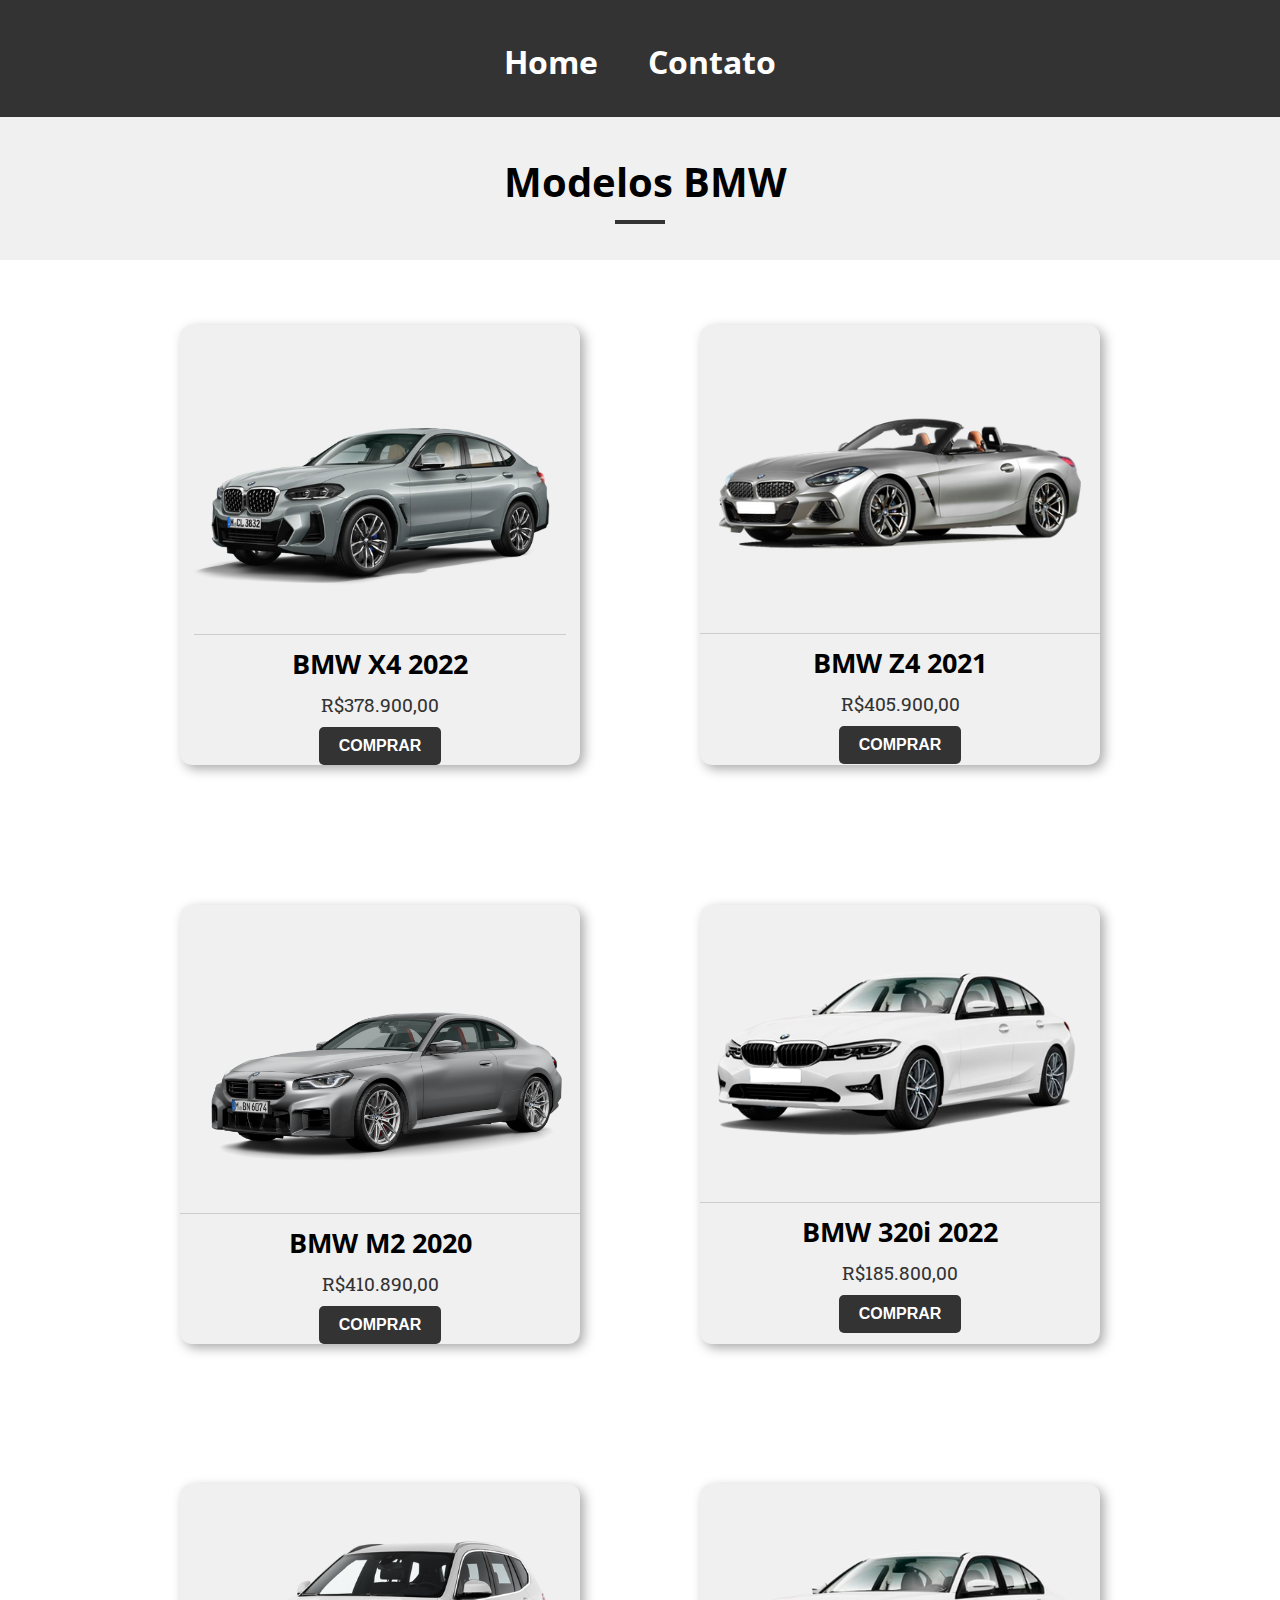
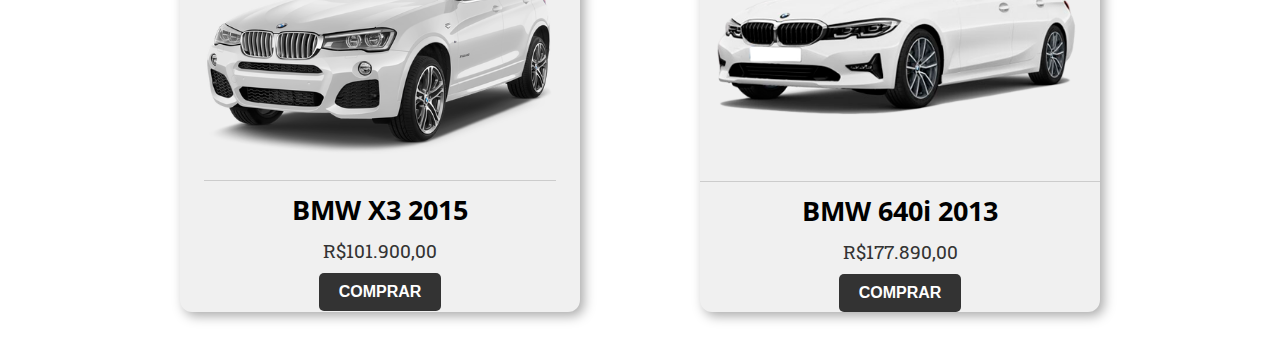
<file: Tela T-car/carros.bmw.html>
<!DOCTYPE html>
<html lang="en">
<head>
    <meta charset="UTF-8">
    <meta name="viewport" content="width=device-width, initial-scale=1.0">
    <link rel="stylesheet" href="style.css">
    <title>Carros BMW</title>
</head>
<body>
    <header>
        <nav class="barra_navegacao">
            <ul>
                <li><a href="index.html">Home</a></li>
                <li><a href="index.html #contato">Contato</a></li>
            </ul>
        </nav>
    </header>

    <section class="faixa_divisoria_bmw">
        <h1>Modelos BMW</h1>
    </section>

    <div class="tela_carros_bmw">
        <div class="card_carros_bmw">
            <img class="bmwx4_modelos" src="bmw_2022_inicio.png" alt="imagem de uma bmw prata 4 portas">
            <h1>BMW X4 2022</h1>
            <span>R$378.900,00</span>
            <a href="bmw.html"><button class="botao_comprar">Comprar</button></a>
        </div>
    
        <div class="card_carros_bmw">
            <img class="bmwz4_modelos" src="bmwz4_2021.png" alt="imagem de uma bmw cinza 4 portas">
            <h1>BMW Z4 2021</h1>
            <span>R$405.900,00</span>
            <a href="bmwz4.html"><button class="botao_comprar">Comprar</button></a>
        </div>

        <div class="card_carros_bmw">
            <img class="bmwm2_modelos" src="bmwm2_2020.png" alt="imagem de uma bmw branco 4 portas">
            <h1>BMW M2 2020</h1>
            <span>R$410.890,00</span>
            <a href="bmwm2.html"><button class="botao_comprar">Comprar</button></a>
        </div>

        <div class="card_carros_bmw">
            <img class="bmw320i_modelos" src="bmw320i_2020.png" alt="imagem de uma bmw preta 4 portas">
            <h1>BMW 320i 2022</h1>
            <span>R$185.800,00</span>
            <a href="bmw320i.html"><button class="botao_comprar">Comprar</button></a>
        </div>

        <div class="card_carros_bmw">
            <img class="bmwx3_modelos" src="bmwx3_2015.webp" alt="imagem de uma bmw branca 4 portas">
            <h1>BMW X3 2015</h1>
            <span>R$101.900,00</span>
            <a href="bmwx3.html"><button class="botao_comprar">Comprar</button></a>
        </div>

        <div class="card_carros_bmw">
            <img class="bmw640i_modelos" src="bmw320i_2020.png" alt="imagem de uma bmw preta 4 portas">
            <h1>BMW 640i 2013</h1>
            <span>R$177.890,00</span>
            <a href="bmw320i.html"><button class="botao_comprar">Comprar</button></a>
        </div>
    
    
    
    </div>   

</body>
</html>
</file>
<file: Tela T-car/style.css>
@import url('https://fonts.googleapis.com/css2?family=Open+Sans:ital,wght@0,300..800;1,300..800&display=swap');
@import url('https://fonts.googleapis.com/css2?family=Roboto+Slab:wght@100..900&display=swap');

* {
    margin: 0;
    padding: 0;
    box-sizing: border-box;
   /* border: 1px solid red;*/
}

body {
    height: 100%;
    width: 100%;
    font-family: 'Open Sans', sans-serif;
}

header {
    background-color: #333;
    width: 100%;
    height: fit-content;
    position: fixed;
    top: 0;
    height: 13%;
    z-index: 1000; /*propriedade para as imagens não sobrepor a barra de navegação*/
}

.barra_navegacao {
    display: flex;
    justify-content: center;
    padding: 20px 0;
}

.barra_navegacao ul {
    list-style: none;
    display: flex;
    gap: 20px;
    padding: 0;
    margin: 0;
}

.barra_navegacao ul li a {
    color: white;
    text-decoration: none;
    font-weight: bold;
    padding: 10px 15px;
    transition: background-color 0.3s, color 0.3s;
}

.barra_navegacao ul li a:hover {
    background-color: #f00;
    color: white;
}

textarea{
  resize: none; /* para manter a text area fixa o tamanho */
}

.tela_inicial {
    display: flex;
    align-items: center;
    text-align: center;
    flex-wrap: wrap;
    justify-content: center;
    margin: 5%;
    font-size: 3.75rem; 
    margin-top: 15%;   
}

.subtitulo {
    line-height: 1.3;
    font-size: 40px;
}

.imagem_carro_inicio {
    width: 40%;
    margin: 0 auto;
}

.faixa_divisoria {
    background-color: #f0f0f0; 
    /* padding: 80px 0; Espaçamento interno para a faixa divisória */
    padding-top: 80px;
    padding-bottom: 40px;
    margin-bottom: 65px;
}

.faixa_divisoria::before {
    content: "";
    display: block;
    height: 4px;
    background-color: #333;
    width: 50px;
    margin: 0 auto 20px auto; /* Espaçamento automático para centralizar */
}

.faixa_divisoria h1{
    font-size: 40px;
    text-align: center;
    margin-top: -90px;
    margin-left: 20px;
}

/* ----------------------------------------------- CONTEÚDO ------------------------------------------------------------- */
.carros_inicio
{
    display: flex;
    gap: 80px; /* Espaçamento entre os cards */
    flex-wrap: wrap; /* Permite que os cards se ajustem em várias linhas, se necessário */
    justify-content: center;
}

.card_carros
{
    background-color: #f0f0f0;
    min-width: 400px;
    max-width: 400px;
    height: 240px;
    border-radius: 12px;
    box-shadow: 4px 4px 12px #aaa;
}

.card_carros div 
{
  display: flex;
  width: 400px;
  flex-direction: column;
  justify-content: center;
  align-items: center;
  gap: 4px;
  height: 50%;
}

.card_carros h1 
{
  font-size: 1.7rem;
  text-align: center;
}

.card_carros span 
{
    font-size: 1.2rem; 
    color: #333;
    margin-bottom: 10px;
    font-family: "Roboto Slab", serif;
}

.hb20_2023_inicio
{
    width: 80%;
}

.corolla_2022_inicio
{
    width: 85%;
}

.onix_2023_inicio
{
    width: 66%;
}

.evoque_2024_inicio
{
    width: 64%;
}

.bmw_2022_inicio
{
    width: 68%;
}

.audia7_2021_inicio
{
    width: 71%;
}

.botao_comprar
{
  background-color: #000;
  border: none;
  padding: 15px;
  width: 100%;
  color: #fff;
  font-size: 1rem;
  font-weight: bold;
  border-radius: 4px;
  text-transform: uppercase;
}

.botao_comprar:hover
{
  background-color: #242424;
  cursor: pointer;
}

/* -------------------------------------------------------------SMALL------------------------------------------------------------- */

@media (min-width: 576px) {
  .imagem_carro_inicio {
    width: 60%;
    margin: 20px auto;
  }
  .card_carros {
    width: 60%;
    margin: 20px auto;
  }
}

/* -------------------------------------------------------------MEDIUM------------------------------------------------------------- */
@media (min-width: 768px) {
  .imagem_carro_inicio {
    width: 60%;
    margin: 40px auto;
  }
  .card_carros {
    width: 20%;
    margin: 15px;
  }
}

/* -------------------------------------------------------------LARGE PLUS------------------------------------------------------------- */
@media (min-width: 992px) {
  .barra_navegacao{
    padding: 40px 0px;
    font-size: 2rem;
  }

  .tela_inicial{
    justify-content: center;
  }
  .texto_tela_inicial{
    display: flex;
    flex-direction: column;
  }

  .tela_inicial h1{
    font-size: 10rem;
  }

  .imagem_carro_inicio {
    width: 40%;
    margin: 0 0 0 120px;
  }
  .carros_inicio{
    justify-content: space-evenly;
  }

  .card_carros div{
    width: 100%;    
    margin-top: -90px;
  }

  .card_carros {
    margin-bottom: 20px;
    max-width: 500px;
    height: 60%;
    width: 25%;
    padding-bottom: 15px;    
  }
}
/* -------------------------------------------------------------MARCAS------------------------------------------------------------- */

.marcas {
  display: flex;
  justify-content: space-evenly;
  align-items: center;
  gap: 15px; /* Adiciona espaçamento entre as imagens */
}

.marcas img {
  width: auto;
  max-height: 250px; /* Ajuste o tamanho conforme necessário */
  background: transparent; /* Garante que o fundo da imagem seja transparente */
  box-shadow: none; /* Remove a sombra da imagem */
  border: none; /* Remove qualquer borda que possa estar aplicada */
  transition: transform 0.3s, box-shadow 0.3s; /* Adiciona uma transição de 0.3 segundos para os estilos */
  cursor: pointer; /* Muda o cursor do mouse para uma mão */
}

.marcas img:hover {
  transform: scale(1.1); /* Aumenta o tamanho da imagem em 10% */
  box-shadow: 0 0 10px rgba(0, 0, 0, 0.5); /* Adiciona uma sombra à imagem */
}


.marca_bmw {
  width: 20%;
  margin-bottom: 15%;
  clip-path: circle(40% at center); /* Ajuste o valor para melhor clipagem */
}

.marca_audi {
  width: 250%;
  margin-bottom: 40%;
  margin-top: 10%;
  clip-path: circle(50% at center); /* Ajuste o valor para melhor clipagem */
}

.marca_toyota {
  width: 13%;
  margin-bottom: 5%;
  clip-path: circle(50% at center); /* Ajuste o valor para melhor clipagem */
}

.marca_hyundai {
  width: 9%;
  margin-bottom: 5%;
  clip-path: circle(43% at center); /* Ajuste o valor para melhor clipagem */
}
/* -------------------------------------------------------------MARCAS------------------------------------------------------------- */
.contato {
  display: flex;
  align-items: center;
  gap: 20px;
}

.folder_contato {
  width: 40%;
  margin-top: -50px;
}

.texto_contato {
  font-size: 2.3rem;
  line-height: 1.5;
  align-items: center;
}

.texto_contato strong {
  display: block;
  margin-bottom: 10px;
  font-size: 2.8rem;
}

/* Rodapé */
.footer {
  background-color: #333;
  color: #fff;
  padding: 20px 0;
}

.footer.container {
  max-width: 1200px;
  margin: 0 auto;
  padding: 20px;
}

.footer.row {
  display: flex;
  flex-wrap: wrap;
  justify-content: space-between;
}

.footer.col-md-4 {
  flex-basis: 33.33%;
  margin: 20px;
}

.footer h4 {
  margin-top: 0;
}

.footer ul {
  list-style: none;
  padding: 0;
  margin: 0;
}

.footer li {
  margin-bottom: 10px;
}

.footer a {
  color: #fff;
  text-decoration: none;
}

.footer a:hover {
  color: #ccc;
}

.copyright {
  background-color: #222;
  padding: 10px;
  text-align: center;
  font-size: 14px;
}
/* -------------------------------------------------------------FORMULARIO------------------------------------------------------------- */

.content
{
  display:flex;
  justify-content:right;
  flex-direction: row;
}  

.ctt
{
  width: 100%;
  max-width: 500px;
}

.form{
  display: flex;
  flex-direction: column;
}

.field
{
  padding:30px;
  margin-bottom:26px;
  border: 5px solid #DDD; 
  border-radius: 10px;
}

textarea
{
  height: 100px;
} 


/* -------------------------------------------------------------Compra------------------------------------------------------------- */
/* -------------------------------------------------------------HB20------------------------------------------------------------- */
.compra_hb20{
  display: flex;
  align-items: center;
  margin-top: 15%;
  margin-right: 5%;
}

.compra_hb20 img {
  max-width: 60%;
  height: auto;
  margin-right: 10px;
  width: 50%;
  margin-left: 8%;
}

.compra_hb20 h1 {
  font-size: 3.2rem;
  margin-bottom: 15px;
}

.compra_hb20 span {
  font-size: 2.0rem;
  color: #333;
   margin-bottom: 15px;
}

.texto_compra_hb20{
  display: flex;
  flex-direction: column;
}

.icone_wpp{
  margin-top: 15px;
  margin-left: 1%;
}

.descricao_hb20 {
  margin-top: 2%;
}

.descricao_hb20 h3 {
  font-size: 1.5rem;
  margin-bottom: 10px;
}

.descricao_hb20 p {
  font-size: 1.1rem;
  line-height: 1.6;
  color: #555;
}
/* -------------------------------------------------------------Corolla------------------------------------------------------------- */
.compra_corolla{
  display: flex;
  align-items: center;
  margin-top: 15%;
  margin-right: 5%;
}

.compra_corolla img {
  max-width: 60%;
  height: auto;
  margin-right: 5%;
  width: 50%;
  gap: 20%;
  margin-left: 7%;
}

.compra_corolla h1 {
  font-size: 3.2rem;
  margin-bottom: 10px;
}

.compra_corolla span {
  font-size: 2.0rem;
  color: #333;
   margin-bottom: 10px;
}

.texto_compra_corolla{
  display: flex;
  flex-direction: column;
}

.descricao_corolla {
  margin-top: 5%;
}

.descricao_corolla h3 {
  font-size: 1.5rem;
  margin-bottom: 10px;
}

.descricao_corolla p {
  font-size: 1.1rem;
  line-height: 1.6;
  color: #555;
}
  /* -------------------------------------------------------------Onix------------------------------------------------------------- */
  .compra_onix{
    display: flex;
    align-items: center;
    margin-top: 15%;
    margin-right: 5%;
  }
  
  .compra_onix img {
    max-width: 60%;
    height: auto;
    margin-right: 5%;
    width: 100%;
    gap: 20%;
    margin-left: 7%;
  }
  
  .compra_onix h1 {
    font-size: 3.2rem;
    margin-bottom: 10px;
  }
  
  .compra_onix span {
    font-size: 2.0rem;
    color: #333;
     margin-bottom: 10px;
  }
  
  .texto_compra_onix{
    display: flex;
    flex-direction: column;
  }
  
  .descricao_onix {
    margin-top: 5%;
  }
  
  .descricao_onix h3 {
    font-size: 1.5rem;
    margin-bottom: 10px;
  }
  
  .descricao_onix p {
    font-size: 1.1rem;
    line-height: 1.6;
    color: #555;
  }
  /* -------------------------------------------------------------Evoque------------------------------------------------------------- */
  .compra_evoque{
    display: flex;
    align-items: center;
    margin-top: 15%;
    margin-right: 5%;
  }
  
  .compra_evoque img {
    max-width: 60%;
    height: auto;
    margin-right: 5%;
    width: 100%;
    gap: 20%;
    margin-left: 7%;
  }
  
  .compra_evoque h1 {
    font-size: 3.2rem;
    margin-bottom: 10px;
  }
  
  .compra_evoque span {
    font-size: 2.0rem;
    color: #333;
     margin-bottom: 10px;
  }
  
  .texto_compra_evoque{
    display: flex;
    flex-direction: column;
  }
  
  .descricao_evoque {
    margin-top: 5%;
  }
  
  .descricao_evoque h3 {
    font-size: 1.5rem;
    margin-bottom: 10px;
  }
  
  .descricao_evoque p {
    font-size: 1.0rem;
    line-height: 1.6;
    color: #555;
  }
   /* -------------------------------------------------------------BMW------------------------------------------------------------- */
   .compra_bmw{
    display: flex;
    align-items: center;
    margin-top: 15%;
    margin-right: 5%;
  }
  
  .compra_bmw img {
    max-width: 60%;
    height: auto;
    margin-right: 5%;
    width: 100%;
    gap: 20%;
    margin-left: 7%;
  }
  
  .compra_bmw h1 {
    font-size: 3.2rem;
    margin-bottom: 10px;
  }
  
  .compra_bmw span {
    font-size: 2.0rem;
    color: #333;
     margin-bottom: 10px;
  }
  
  .texto_compra_bmw{
    display: flex;
    flex-direction: column;
  }
  
  .descricao_bmw {
    margin-top: 5%;
  }
  
  .descricao_bmw h3 {
    font-size: 1.5rem;
    margin-bottom: 10px;
  }
  
  .descricao_bmw p {
    font-size: 1.0rem;
    line-height: 1.6;
    color: #555;
  }
   /* -------------------------------------------------------------audi------------------------------------------------------------- */
   .compra_audi{
    display: flex;
    align-items: center;
    margin-top: 15%;
    margin-right: 5%;
  }
  
  .compra_audi h1 {
    font-size: 3.2rem;
    margin-bottom: 10px;
  }
  
  .compra_audi span {
    font-size: 2.0rem;
    color: #333;
     margin-bottom: 10px;
  }
  
  .texto_compra_audi{
    display: flex;
    flex-direction: column;
  }
  
  .descricao_audi {
    margin-top: 5%;
  }
  
  .descricao_audi h3 {
    font-size: 1.5rem;
    margin-bottom: 10px;
  }
  
  .descricao_audi p {
    font-size: 1.0rem;
    line-height: 1.6;
    color: #555;
  }
 /* -------------------------------------------------------------Tela Modelos Audi------------------------------------------------------------- */
 .tela_carros_audi {
  display: flex;
  gap: 120px; /* Espaçamento entre os cards */
  flex-wrap: wrap; /* Permite que os cards se ajustem em várias linhas, se necessário */
  justify-content: center;
  padding: 20px;
}

.card_carros_audi {
  background-color: #f0f0f0;
  min-width: 400px;
  max-width: 400px;
  border-radius: 12px;
  box-shadow: 4px 4px 12px #aaa;
  overflow: hidden;
  display: flex;
  flex-direction: column;
  align-items: center;
  margin-bottom: 20px; /* Adicionado margem inferior nos cards */
}

.card_carros_audi img {
  height: auto;
  border-bottom: 1px solid #ccc;
}

.card_content {
  display: flex;
  flex-direction: column;
  align-items: center;
  padding: 10px;
}

.card_carros_audi h1 {
  font-size: 1.7rem;
  text-align: center;
  margin: 10px 0;
}

.card_carros_audi span {
  font-size: 1.2rem;
  color: #333;
  margin-bottom: 10px;
  font-family: "Roboto Slab", serif;
}

.botao_comprar {
  background-color: #333;
  color: white;
  border: none;
  padding: 10px 20px;
  border-radius: 5px;
  cursor: pointer;
}

.botao_comprar:hover {
  background-color: #555;
}

.audia3_sportback_modelos{
  width: 95%;

}

.audia7_2021_modelos{
  width: 100%;
  
}

.audiq3_sportback_modelos{
  width: 90%;
  margin-top: 16%;
}

.audirs5_modelos{
  width: 85%;
  margin-top: 3%;
}

.audia4_modelos{
  width: 85%;
}

.audirs_modelos{
  width: 85%;
}

.faixa_divisoria_audi {
  background-color: #f0f0f0; 
  /* padding: 80px 0; Espaçamento interno para a faixa divisória */
  padding-top: 220px;
  padding-bottom: 40px;
  margin-bottom: 45px;
}

.faixa_divisoria_audi::before {
  content: "";
  display: block;
  height: 4px;
  background-color: #333;
  width: 50px;
  margin: 0 auto 20px auto; /* Espaçamento automático para centralizar */
}

.faixa_divisoria_audi h1{
  font-size: 40px;
  text-align: center;
  margin-top: -90px;
  margin-left: 20px;
  margin-right: 10px;
}
/* -------------------------------------------------------------Ajuste Imagem Tela Compra Modelos Audi ------------------------------------------------------------- */
.audia7_compra{
  height: auto;
  margin-right: 5%;
  width: 50%;
  gap: 20%;
  margin-left: 7%;
}

.audia3_compra{
  height: auto;
  margin-right: 5%;
  width: 140%;
  gap: 20%;
  margin-left: 10%;
}

.audiq3_compra{
  height: auto;
  margin-right: 5%;
  width: 100%;
  gap: 20%;
  margin-left: 10%;
  margin-top: 3%;
}

.audirs5_compra{
  height: auto;
  margin-right: 5%;
  width: 140%;
  gap: 20%;
  margin-left: 13%;
  margin-top: 2%;
}

.audia4_compra{
  height: auto;
  margin-right: 5%;
  width: 140%;
  gap: 20%;
  margin-left: 13%;
}

.audirs_compra{
  height: auto;
  margin-right: 5%;
  width: 140%;
  gap: 20%;
  margin-left: 13%;
}

/* -------------------------------------------------------------Tela Modelos BMW------------------------------------------------------------- */
.tela_carros_bmw {
  display: flex;
  gap: 120px; /* Espaçamento entre os cards */
  flex-wrap: wrap; /* Permite que os cards se ajustem em várias linhas, se necessário */
  justify-content: center;
  padding: 20px;
}

.card_carros_bmw {
  background-color: #f0f0f0;
  min-width: 400px;
  max-width: 400px;
  border-radius: 12px;
  box-shadow: 4px 4px 12px #aaa;
  overflow: hidden;
  display: flex;
  flex-direction: column;
  align-items: center;
  margin-bottom: 20px; /* Adicionado margem inferior nos cards */
}

.card_carros_bmw img {
  height: auto;
  border-bottom: 1px solid #ccc;
}

.card_content {
  display: flex;
  flex-direction: column;
  align-items: center;
  padding: 10px;
}

.card_carros_bmw h1 {
  font-size: 1.7rem;
  text-align: center;
  margin: 10px 0;
}

.card_carros_bmw span {
  font-size: 1.2rem;
  color: #333;
  margin-bottom: 10px;
  font-family: "Roboto Slab", serif;
}

.botao_comprar {
  background-color: #333;
  color: white;
  border: none;
  padding: 10px 20px;
  border-radius: 5px;
  cursor: pointer;
}

.bmwx4_modelos{
  width: 93%;
  margin-top: 12%;
}

.bmwz4_modelos{
  width: 100%;
  margin-top: 2%;
}

.bmwm2_modelos{
  width: 119%;
  margin-top: 10%;
}

.bmw320i_modelos{
  width: 100%;
}

.bmwx3_modelos{
  width: 88%;
  margin-top: 8%;
}

.bmw640i_modelos{
  width: 100%;
}


.faixa_divisoria_bmw {
  background-color: #f0f0f0; 
  /* padding: 80px 0; Espaçamento interno para a faixa divisória */
  padding-top: 220px;
  padding-bottom: 40px;
  margin-bottom: 45px;
}

.faixa_divisoria_bmw::before {
  content: "";
  display: block;
  height: 4px;
  background-color: #333;
  width: 50px;
  margin: 0 auto 20px auto; /* Espaçamento automático para centralizar */
}

.faixa_divisoria_bmw h1{
  font-size: 40px;
  text-align: center;
  margin-top: -90px;
  margin-left: 20px;
  margin-right: 10px;
}



/* -------------------------------------------------------------Tela compra BMW------------------------------------------------------------- */
.compra_bmw{
  display: flex;
  align-items: center;
  margin-top: 15%;
  margin-right: 5%;
}

.compra_bmw h1 {
  font-size: 3.2rem;
  margin-bottom: 10px;
}

.compra_bmw span {
  font-size: 2.0rem;
  color: #333;
   margin-bottom: 10px;
}

.texto_compra_bmw{
  display: flex;
  flex-direction: column;
}

.descricao_bmw {
  margin-top: 5%;
}

.descricao_bmw h3 {
  font-size: 1.5rem;
  margin-bottom: 10px;
}

.descricao_bmw p {
  font-size: 1.0rem;
  line-height: 1.6;
  color: #555;
}
/* -------------------------------------------------------------Ajuste Imagem Tela Modelos BMW ------------------------------------------------------------- */
.bmwz4_compra{
  height: auto;
  margin-right: 5%;
  width: 140%;
  gap: 20%;
  margin-left: 13%;
}

.bmwm2_compra{
  height: auto;
  margin-right: 5%;
  width: 140%;
  gap: 20%;
  margin-left: 18%;
}

.bmw320i_compra{
  height: auto;
  margin-right: 5%;
  width: 140%;
  gap: 20%;
  margin-left: 18%;
}

/*---------------------------------------------------------------------- Telas Modelo Toyota ------------------------------------------------------------------------*/

.tela_carros_toyota {
  display: flex;
  gap: 120px; /* Espaçamento entre os cards */
  flex-wrap: wrap; /* Permite que os cards se ajustem em várias linhas, se necessário */
  justify-content: center;
  padding: 20px;
  align-items: center;
}


.card_carros_toyota {
  background-color: #f0f0f0;
  min-width: 400px;
  max-width: 400px;
  border-radius: 12px;
  box-shadow: 4px 4px 12px #aaa;
  overflow: hidden;
  display: flex;
  flex-direction: column;
  align-items: center;
  margin-bottom: 20px; /* Adicionado margem inferior nos cards */
}

.card_carros_toyota img {
  height: auto;
  border-bottom: 1px solid #ccc;
  width: 100%; /* Ajustado para ocupar 100% da largura do card */
}

.card_content {
  display: flex;
  flex-direction: column;
  align-items: center;
  padding: 10px;
}

.card_carros_toyota h1 {
  font-size: 1.7rem;
  text-align: center;
  margin: 10px 0;
}

.card_carros_toyota span {
  font-size: 1.2rem;
  color: #333;
  margin-bottom: 10px;
  font-family: "Roboto Slab", serif;
}

.botao_comprar {
  background-color: #333;
  color: white;
  border: none;
  padding: 10px 20px;
  border-radius: 5px;
  cursor: pointer;
}

/* Ajustes para imagens específicas */


.faixa_divisoria_toyota {
  background-color: #f0f0f0; 
  padding-top: 80px; /* Ajustado o espaçamento superior */
  padding-bottom: 40px;
  margin-bottom: 45px;
}

.faixa_divisoria_toyota::before {
  content: "";
  display: block;
  height: 4px;
  background-color: #333;
  width: 50px;
  margin: 0 auto 20px auto;
}

.faixa_divisoria_toyota h1 {
  font-size: 40px;
  text-align: center;
  margin-top: -90px; /* Corrigido o ajuste de margem */
}

/*-------------------------------Ajuste de imagem---------------------------------------- */

.compra_supra {
  display: flex;
  justify-content: flex-end; /* Alinha o conteúdo à direita da tela */
  align-items: center; /* Centraliza o conteúdo verticalmente */
  height: 100vh; /* Altura total da viewport */
  padding-right: 5%; /* Adiciona um pequeno espaçamento à direita */
}

.compra_supra img {
  max-width: 100%; 
  max-height: 80vh;  
  object-fit: contain; 
}


.compra_gr {
  display: flex;
  justify-content: center; /* Centraliza horizontalmente */
  align-items: center; /* Centraliza verticalmente */
  height: 100vh; /* Altura total da viewport */
  width: 100%; /* Ocupa toda a largura disponível */
}

.compra_gr img {
  max-width: 100%;
  height: auto;
}

.compra_gr img {
  width: 800px;

}

.compra_etios {
  height: auto;
  margin-right: 5%;
  width: 100%; /* Ajustado para ocupar 100% da largura */
  gap: 20%; /* Gap não é uma propriedade válida para imagens */
  margin-left: 0%; /* Ajuste da margem */
}



/* -------------------------------------------------------------Tela Modelos HYUNDAI------------------------------------------------------------- */
.tela_carros_hyundai {
  display: flex;
  gap: 120px; /* Espaçamento entre os cards */
  flex-wrap: wrap; /* Permite que os cards se ajustem em várias linhas, se necessário */
  justify-content: center;
  padding: 20px;
  align-items: center;
  flex-direction: row;
}


.card_carros_hyundai {
  background-color: #f0f0f0;
  min-width: 400px;
  max-width: 400px;
  border-radius: 12px;
  box-shadow: 4px 4px 12px #aaa;
  overflow: hidden;
  display: flex;
  flex-direction: column;
  align-items: center;
  margin-bottom: 20px; /* Adicionado margem inferior nos cards */
}

.card_carros_hyundai img {
  height: auto;
  border-bottom: 1px solid #ccc;
  width: 100%; /* Ajustado para ocupar 100% da largura do card */
}


.card_content {
  display: flex;
  flex-direction: column;
  align-items: center;
  padding: 10px;
}

.card_carros_hyundai h1 {
  font-size: 1.7rem;
  text-align: center;
  margin: 10px 0;
}

.card_carros_hyundai span {
  font-size: 1.2rem;
  color: #333;
  margin-bottom: 10px;
  font-family: "Roboto Slab", serif;
}

.botao_comprar {
  background-color: #333;
  color: white;
  border: none;
  padding: 10px 20px;
  border-radius: 5px;
  cursor: pointer;
}

.faixa_divisoria_hyundai  {
  background-color: #f0f0f0; 
  /* padding: 80px 0; Espaçamento interno para a faixa divisória */
  padding-top: 220px;
  padding-bottom: 40px;
  margin-bottom: 45px;
}

.faixa_divisoria_hyundai ::before {
  content: "";
  display: block;
  height: 4px;
  background-color: #333;
  width: 50px;
  margin: 0 auto 20px auto; /* Espaçamento automático para centralizar */
}

.faixa_divisoria_hyundai  h1{
  font-size: 40px;
  text-align: center;
  margin-top: -90px;
  margin-left: 20px;
  margin-right: 10px;
}


/* -------------------------------------------------------------Ajuste Imagem Tela Modelos BMW ------------------------------------------------------------- */
.compra_i30 {
  display: flex;
  justify-content: center; /* Centraliza horizontalmente */
  align-items: center; /* Centraliza verticalmente */
  flex-direction: row; /* Coloca a descrição ao lado direito da imagem */
  height: auto;
  margin: 0 auto; /* Centraliza o contêiner em si */
  gap: 20px; /* Espaçamento entre a imagem e a descrição */
  padding: 20px; /* Padding opcional */
}

.descricao_i30 {
  display: flex;
  flex-direction: column;
  max-width: 50%; /* Ajusta conforme necessário */
}

.sonata_compra
 {
  text-align: center;
  margin-right: 5%;
  width: 60%;
  gap: 20%;
  margin-left: 18%;
  margin-top: 20px;
  margin-bottom: 20px;
}

.elantra_compra
{
  height: auto;
  margin-right: 5%;
  width: 140%;
  gap: 20%;
  margin-left: 18%;
}
.creta_compra
{
  height: auto;
  margin-right: 5%;
  width: 140%;
  gap: 20%;
  margin-left: 18%;
}

.tucson_compra
{
  height: auto;
  margin-right: 5%;
  width: 140%;
  gap: 20%;
  margin-left: 18%;
}
</file>
